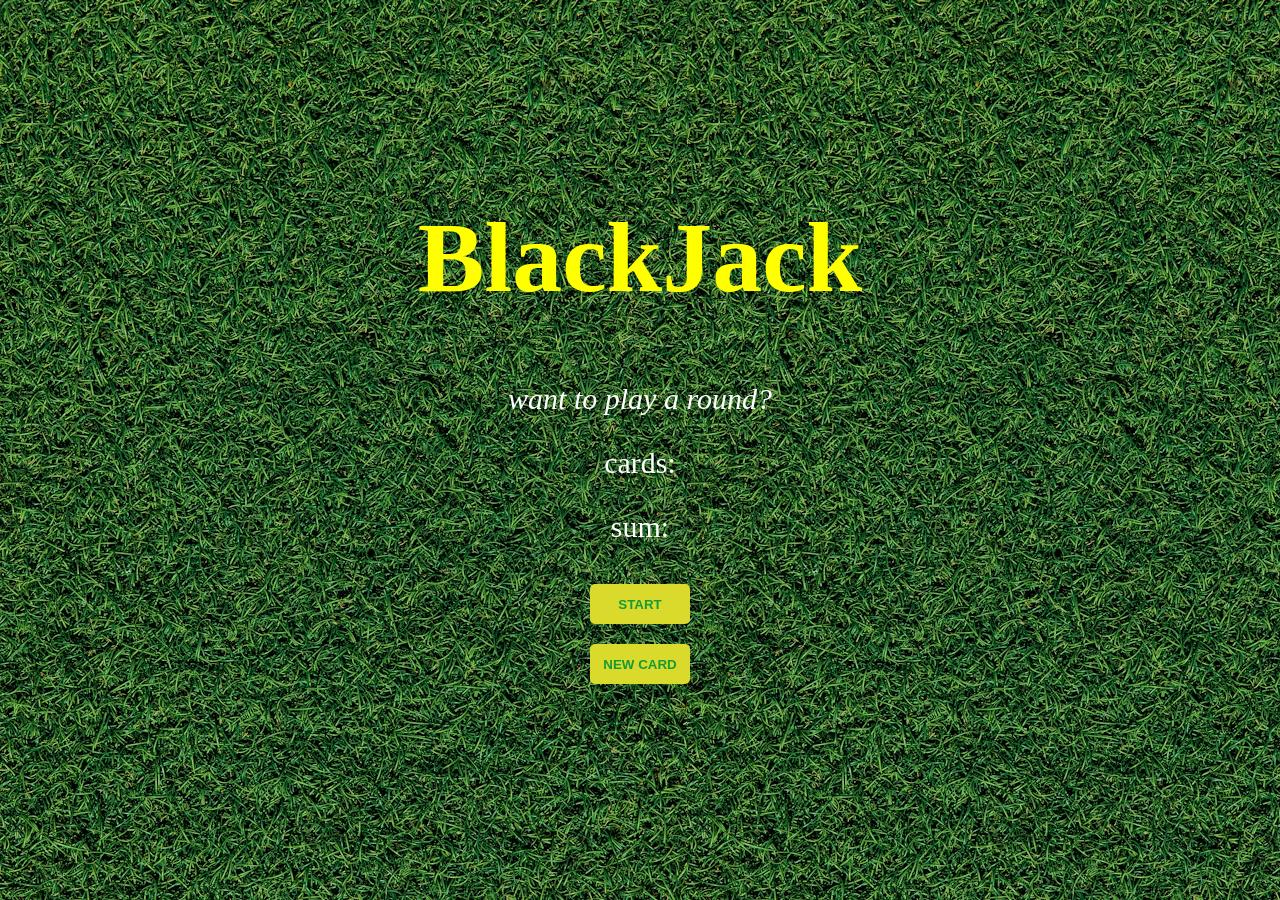
<file: day2/casino/index.html>
<html>
    <head>
        <link rel="stylesheet" href="casino.css">
    </head>
    <body>
        <h1>BlackJack</h1>
        <p id="msgqs">want to play a round?</p>
        <p id="cards">cards:</p>
        <p id="sum">sum:</p>
        <p id="result"></p>
        <button id="btn-start" onclick="start()">START</button><br>
        <button id="btn-newcard" onclick="newcard()">NEW CARD</button><br>
        <script src="casino.js"></script>
    </body>
</html>
</file>
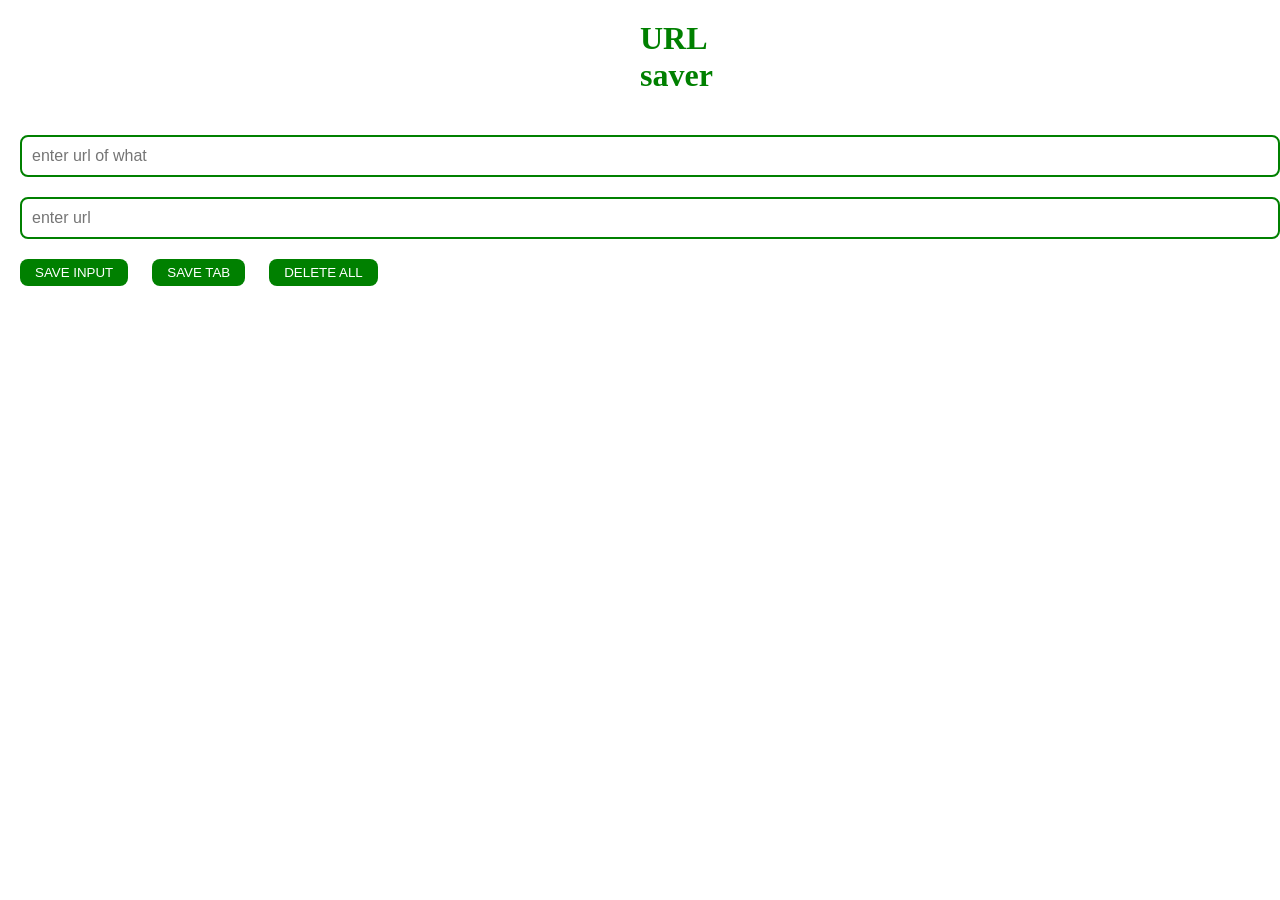
<file: day2/chromeextension/index.html>
<html>
    <head>
        <link rel="icon" href="icon.png" type="image/png">
        <link rel="stylesheet" href="chromeext.css"></link>
    </head>
    <body>
        <h1>URL saver</h1>
        <input type="text" id="input-elt" placeholder="enter url of what" >
        <input type="text" id="input-url" placeholder="enter url"><br>

        <button id="input-btn">SAVE INPUT</button>
        <button id="tab-btn">SAVE TAB</button>
        <button id="dlt-btn">DELETE ALL</button>
        <ul id="ul-elt"></ul>
        <script src="chromeext.js"></script>
    </body>
</html>
</file>
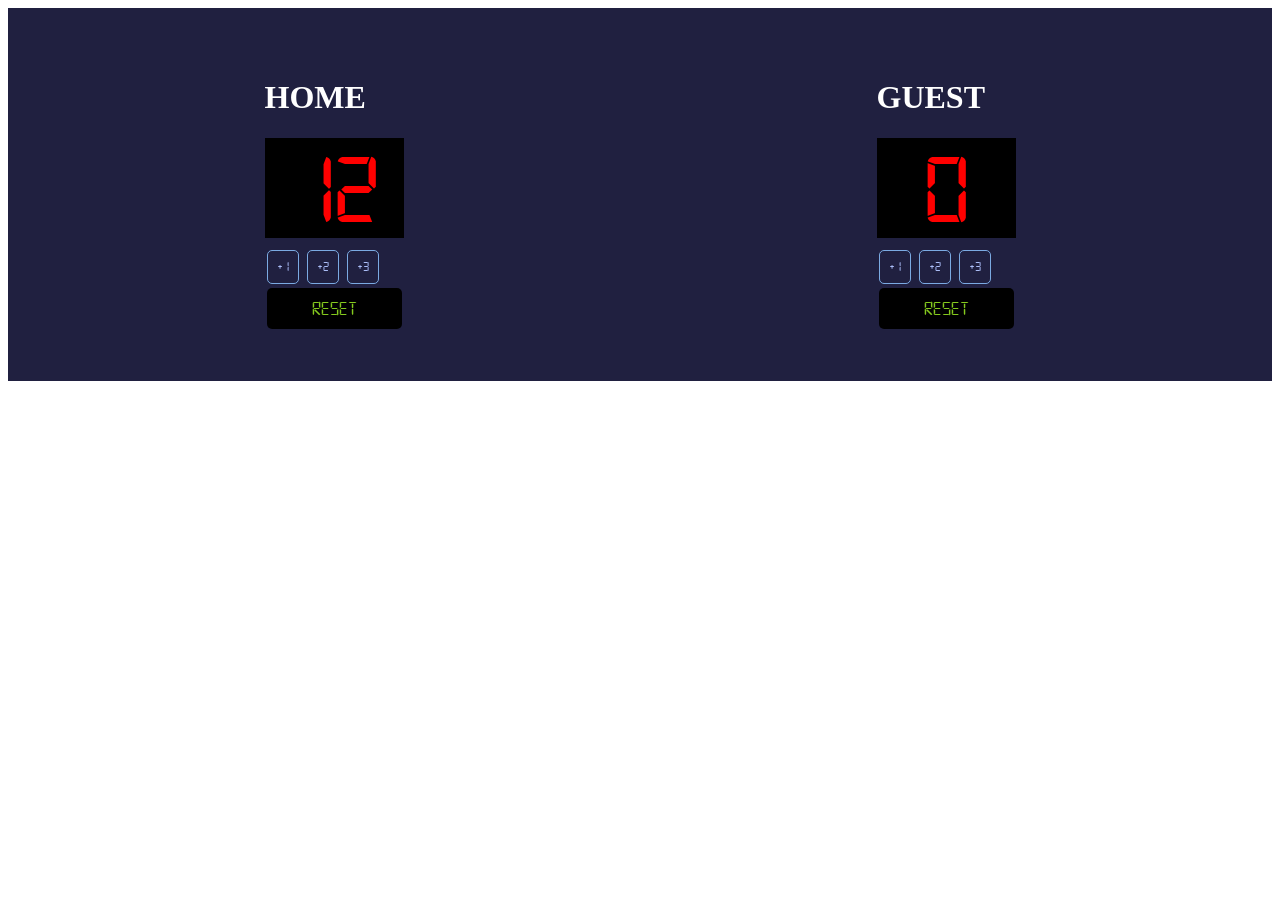
<file: day2/scorecard/index.html>
<html>
    <head>
        <link rel="stylesheet" href="scorecard.css">
    </head>
    <body>
        <div class="mainbody">
            <div class="inner home">
                <h1 class="heading">HOME</h1>
                <div id="numelthome" class="num">12</div>
                <div class="incr">
                    <button id="add1" onclick="add('numelthome',1)">+1</button>
                    <button id="add2" onclick="add('numelthome',2)">+2</button>
                    <button id="add3" onclick="add('numelthome',3)">+3</button>
                </div>
                <button class="reset" id="numelthome" onclick="reset('numelthome')">RESET</button>
            </div>
            <div class="inner guest">
                <h1 class="heading">GUEST</h1>
                <div id="numeltguest" class="num">0</div>
                <div class="incr">
                    <button id="add1" onclick="add('numeltguest',1)">+1</button>
                    <button id="add2" onclick="add('numeltguest',2)">+2</button>
                    <button id="add3" onclick="add('numeltguest',3)">+3</button>
                </div>
                <button class="reset" id="numeltguest" onclick="reset('numeltguest')">RESET</button>
            </div>
        </div>
        
        <script src="scorecard.js"></script>

    </body>
</html>
</file>
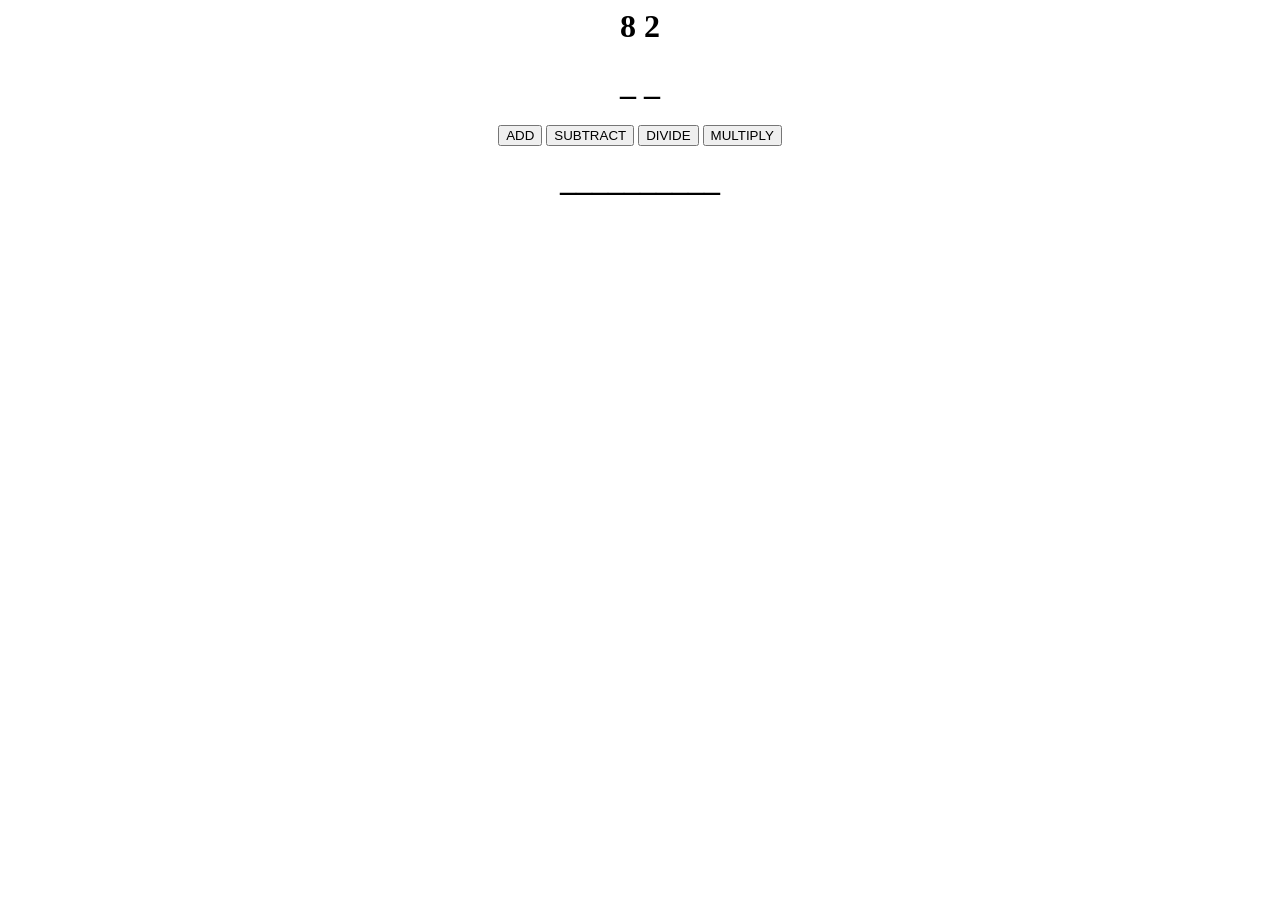
<file: day1/operation/operation.html>
<html>
    <head>
        <link rel="stylesheet" href="operation.css">
    </head>
    <body>
        <h1>
            <span id="elt1">8</span>
            <span id="elt2">2</span>
        </h1>
        <h1>
            <span>_</span>
            <span>_</span>
        </h1>
        <button id="btn-add" onclick="add()">ADD</button>
        <button id="btn-subtract" onclick="subtract()">SUBTRACT</button>
        <button id="btn-divide" onclick="divide()">DIVIDE</button>
        <button id="btn-multiply" onclick="multiply()">MULTIPLY</button>
        <P id="anselt"></P>
        <H1>__________</H1>
        <script src="operation.js"></script>
    </body>
</html>
</file>
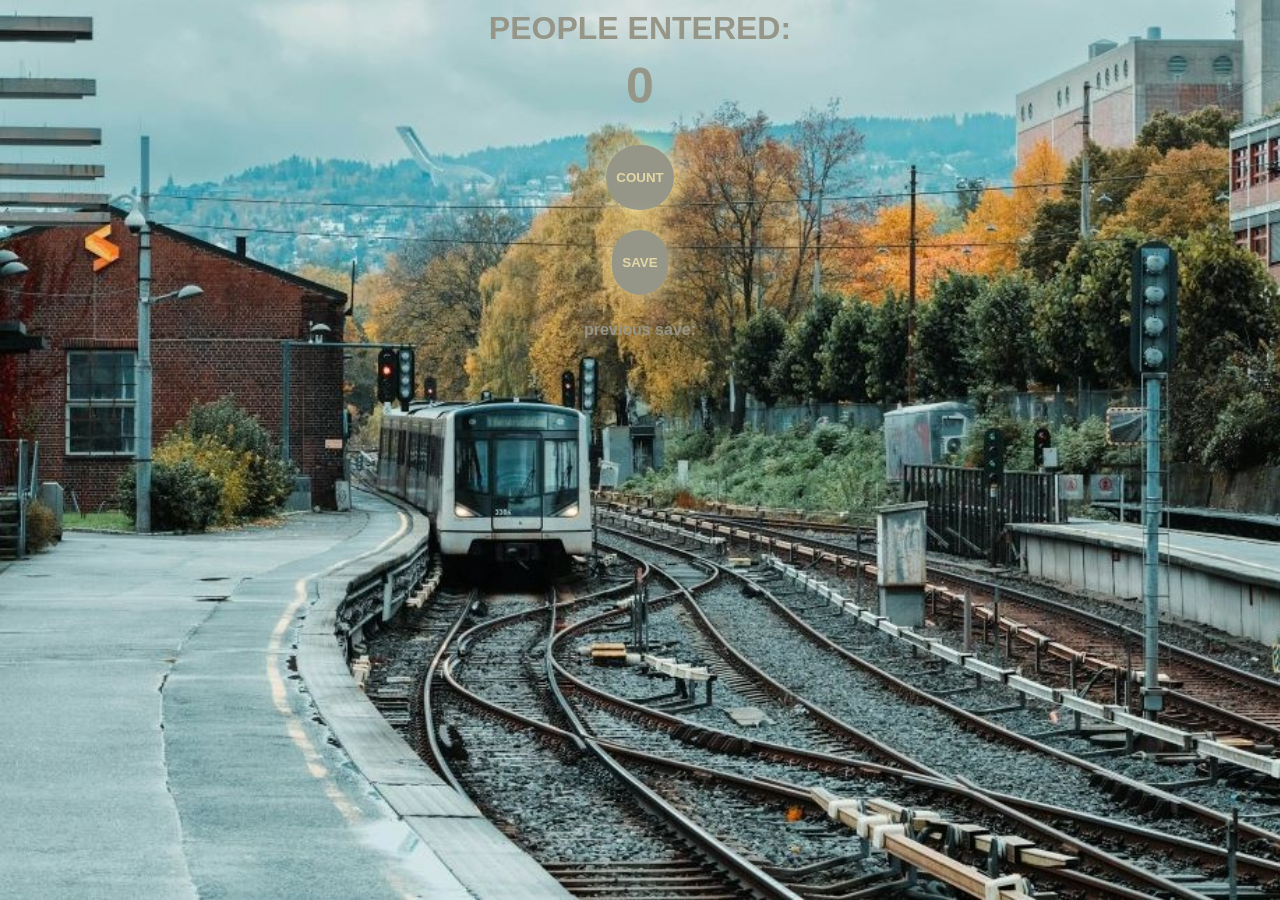
<file: day1/peoplecounter/peoplecounter.html>
<html>
    <head>
        <link rel="stylesheet" href="peoplecounter.css">
    </head>
    <body>
        <h1>PEOPLE ENTERED:</h1>
        <h2 id="count-el">0</h2>
        <button id="count-btn">COUNT</button><br>
        <button id="save-btn" onclick="save()">SAVE</button>
        <p id="saveelt">previous save:</p>
        <script src="peoplecounter.js"></script>
    </body>
</html>
</file>
<file: day2/casino/casino.css>
body{
    justify-content:center;
    text-align:center;
    background-image:url("/../images/day2/grass.avif");
    color:white;
    margin:200px;

}
h1{
    color:yellow;
    font-size:100px;
}
p{
    font-size:30px;
}
#msgqs{
    font-style:italic
}
#result{
    margin:20px;
}
button{
    color:rgb(21, 154, 52);
    background-color:rgb(218, 218, 44);
    border:none;
    height:40px;
    width:100px;
    margin:10px;
    font-weight:bold;
    border-radius:5px;



}
</file>
<file: day2/chromeextension/chromeext.css>
body{
    margin:0;
    padding:10px;
    min-width:400px;
}
h1{
    color:green;
    padding:10px 50%;
}
input{
    width:100%;
    padding:10px;
    border:2px solid green;
    border-radius:8px;
    font-size:16px;
    margin:10px;
    box-sizing:border-box;
    outline:none;
}

button{
    margin:10px;
    color:white;
    background-color:green;
    border:none;
    padding:6px 15px;
    border-radius:8px;

}
ul{
    margin:12px;
    list-style:none;
    padding-left:0px;
    color:green

}
li{
    margin-top:5px;
}
li a{
    color:rgb(92, 146, 12);
}
</file>
<file: day2/scorecard/scorecard.css>
@font-face{
    font-family:"timering";
    src:url("fonts/dig7.ttf") format("truetype");
}

.mainbody{
    display : flex;
    justify-content:space-around;
    background-color:#202040;
    color:white;
    padding:50px 20px;
}
.inner{
    gap:3px;
}
.num{
    background-color:black;
    height:100px;
    color:red;
    display:flex;
    justify-content:center;
    text-align:center;
    margin:10px 0px;
    font-family:"timering";
    font-size:100px;
    ;
}
button{
    background-color:#202040;
    color:rgb(171, 190, 248);
    font-family:"timering";
    border:1px solid rgb(123, 170, 226);
    padding:9px;
    margin:2px;
    border-radius:5px;
}
.reset{
    background-color:black;
    color:rgb(133, 202, 30);
    border:none;
    padding:10px 45px;
    font-size:20px;
}
</file>
<file: day1/operation/operation.css>
body{
    text-align:center;
}
h1{
    margin-top:0px;
    padding-top:0px;
}
</file>
<file: day1/peoplecounter/peoplecounter.css>
body{
    background-image:url("../../images/day1/railway-station.jpg");
    background-size:cover;
    font-weight:bold;
    text-align:center;
    font-family: -apple-system, BlinkMacSystemFont, 'Segoe UI', Roboto, Oxygen,
                 Ubuntu, Cantarell, 'Open Sans', 'Helvetica Neue', sans-serif;
    color:rgb(149, 150, 136);
}
h1{
    margin-top:10px;
    margin-bottom:10px;
}
h2{
    font-size:50px;
    margin-top:0;
    margin-bottom:20px;
}
button{
    background-color:rgb(149, 150, 136);
    border:none;
    border-radius:150px;
    padding:25 10 ;
    color:rgb(227, 215, 164);
    font-weight:bold;
    box-shadow: 0 0 30px rgba(255, 245, 180, 1);
    margin:10px;
}
</file>
